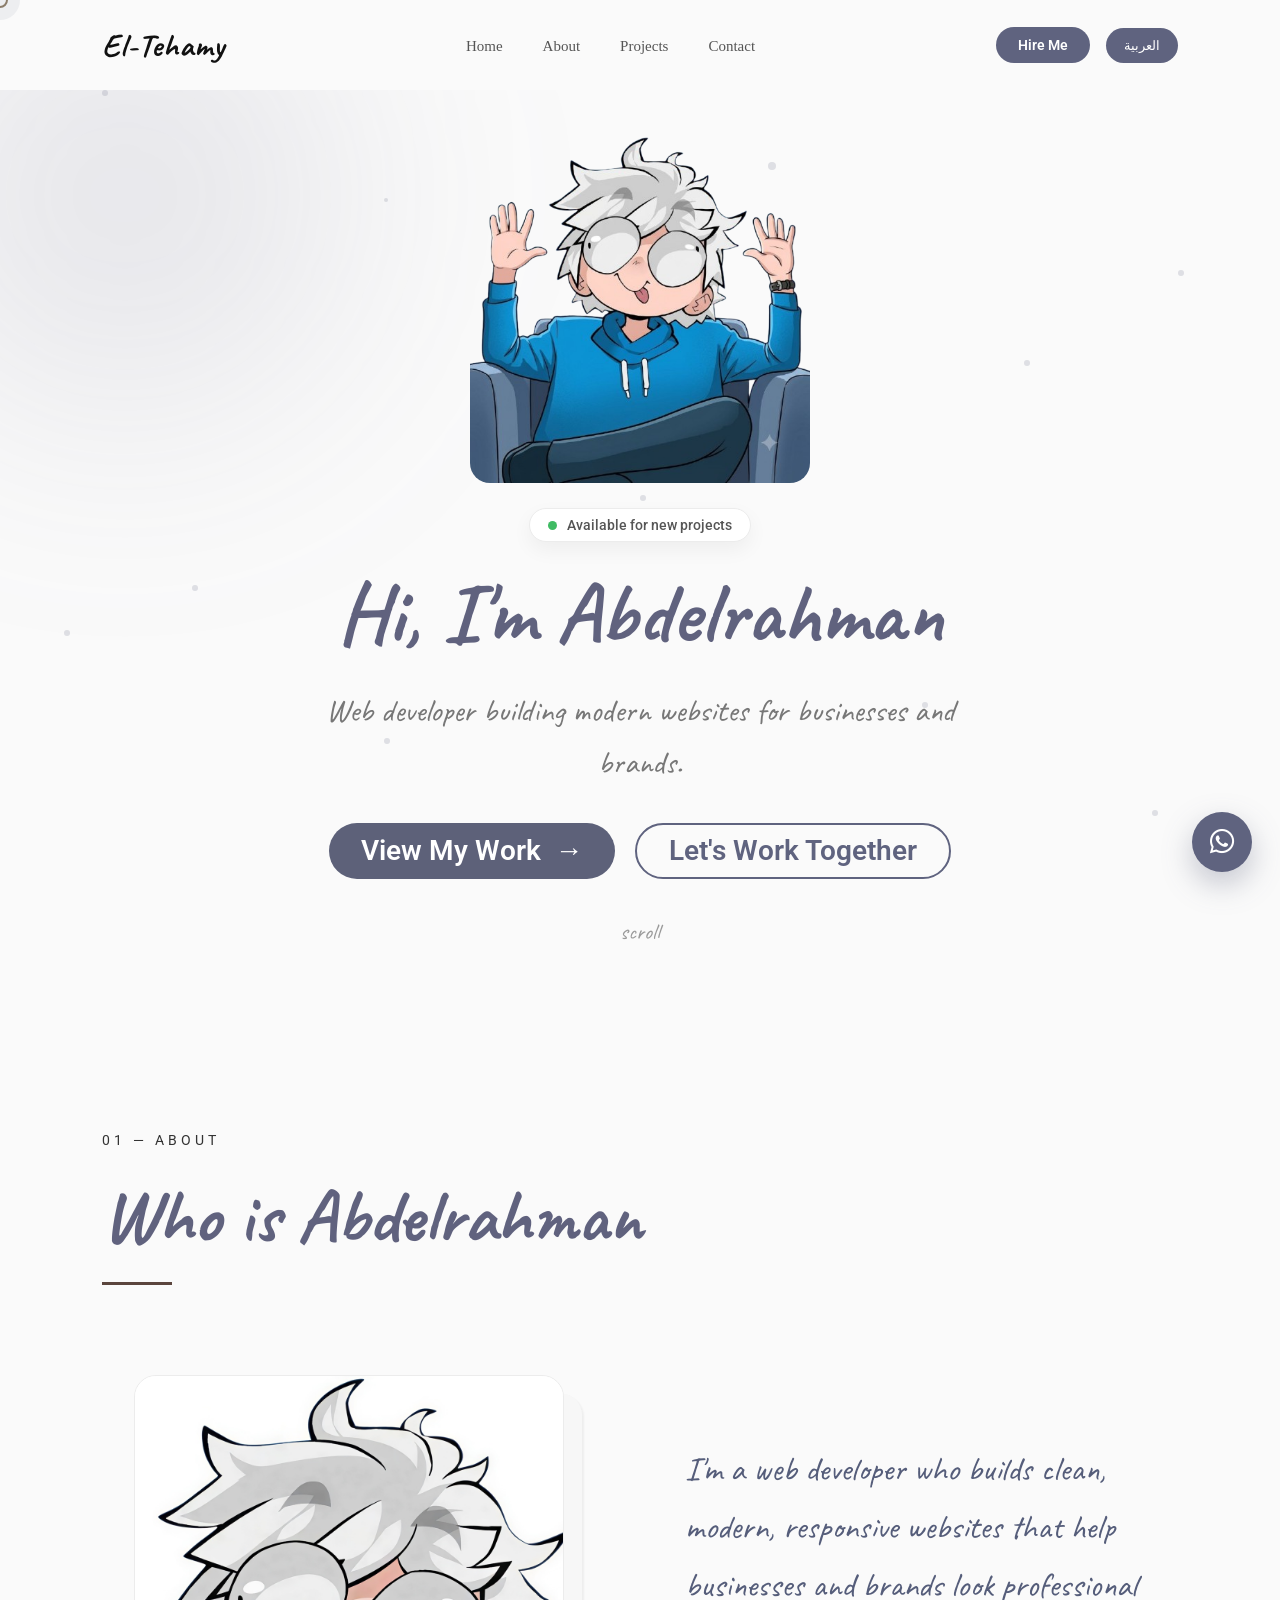
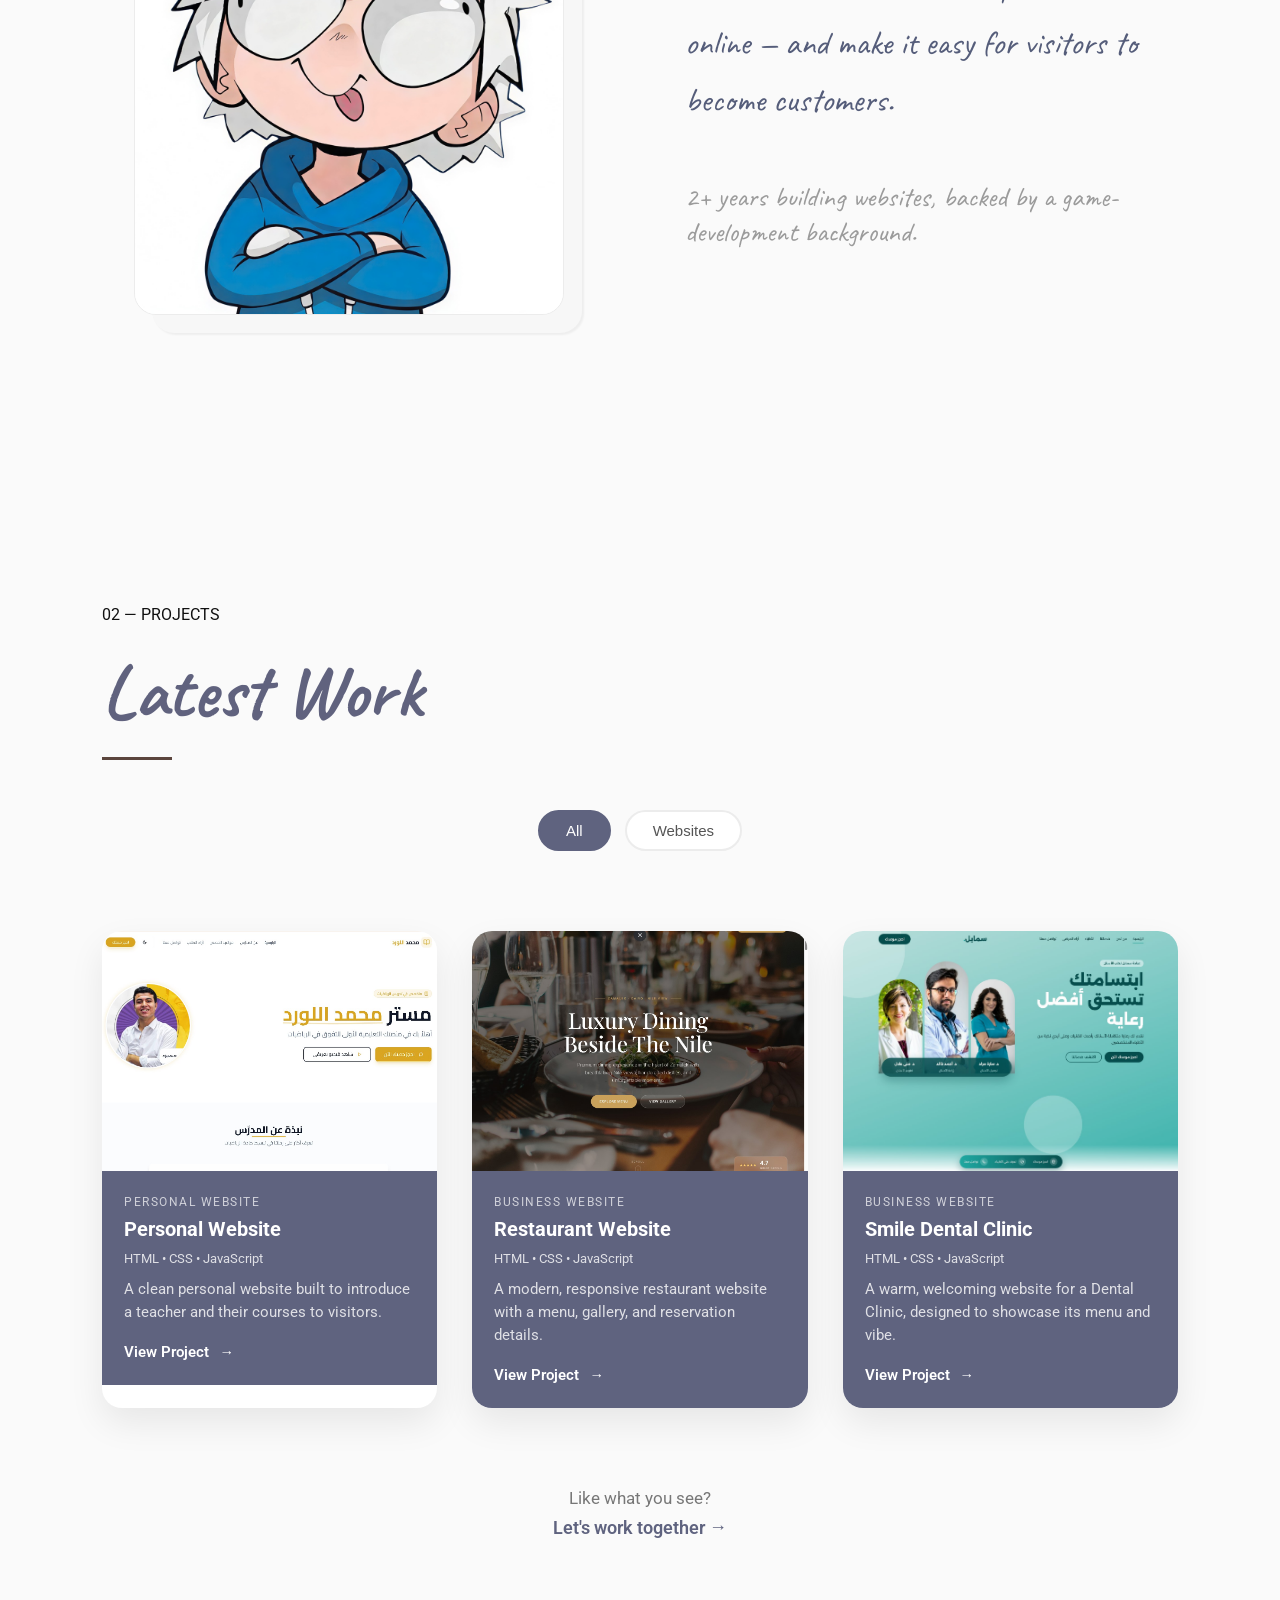
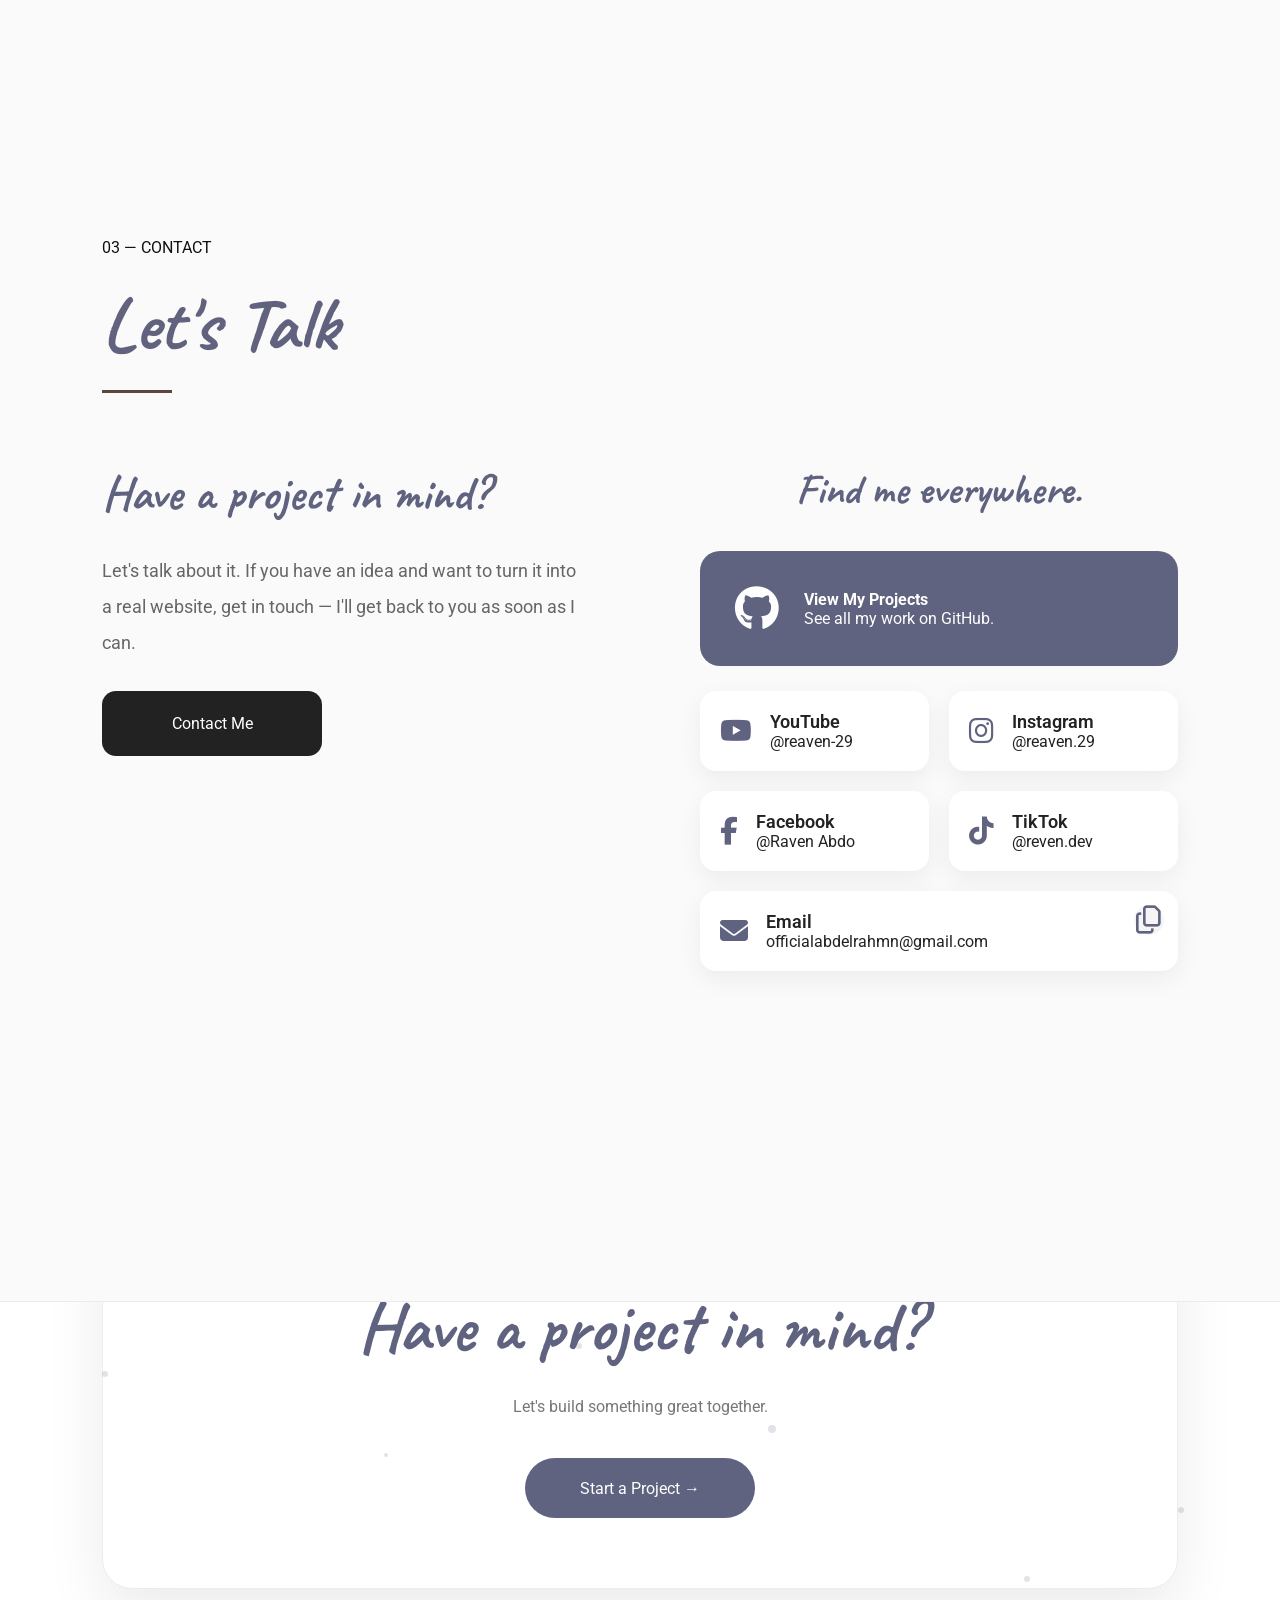
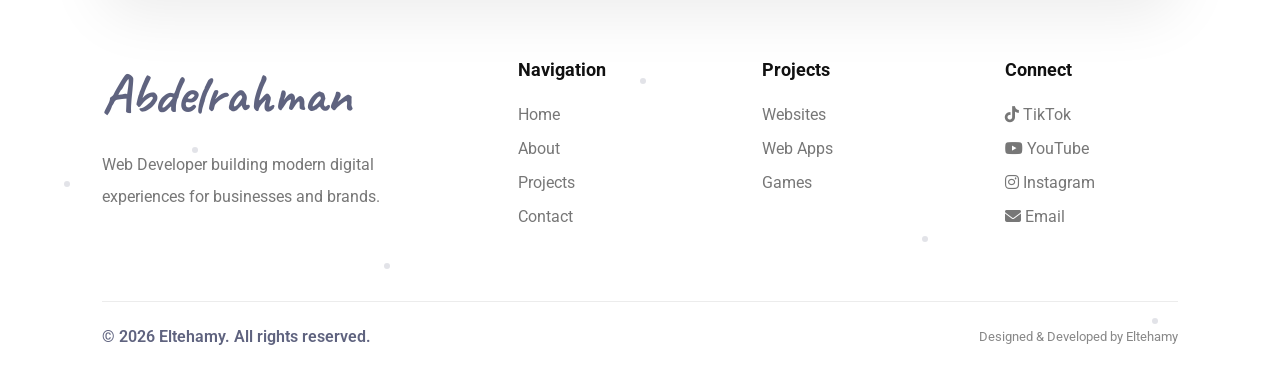
<file: index.html>
<!DOCTYPE html>
<html lang="en" dir="ltr">

<head>
    <meta charset="UTF-8">
    <meta name="viewport" content="width=device-width, initial-scale=1.0">
    <!-- ================= SEO ================= -->
    <title>El-Tehamy (Abdo El-Tehamy) — Web Developer | مطور مواقع</title>
    <meta name="description" content="Reaven (Raven Abdo) is a web developer building modern, responsive websites for businesses and brands. ريفن مطور مواقع بيعمل مواقع حديثة ومتجاوبة للشركات والبراندات. HTML, CSS, JavaScript.">
    <meta name="keywords" content="Reaven, Raven Abdo, Reaven dev, reven.dev, reaven.29, web developer, front-end developer, freelance web developer, portfolio, responsive websites, مطور مواقع, مطور ويب, ريفن, ريفن مطور مواقع, تصميم مواقع, مصر">
    <meta name="author" content="Reaven">
    <meta name="robots" content="index, follow, max-image-preview:large, max-snippet:-1">
    <meta name="theme-color" content="#5f637f">

    <!-- Open Graph (Facebook, WhatsApp, LinkedIn previews) -->
    <meta property="og:type" content="website">
    <meta property="og:site_name" content="Reaven">
    <meta property="og:title" content="Reaven — Web Developer | مطور مواقع">
    <meta property="og:description" content="Modern, responsive websites for businesses and brands. مواقع حديثة ومتجاوبة للشركات والبراندات.">
    <meta property="og:image" content="images/hero.png">
    <meta property="og:locale" content="en_US">
    <meta property="og:locale:alternate" content="ar_EG">

    <!-- Twitter Card -->
    <meta name="twitter:card" content="summary_large_image">
    <meta name="twitter:title" content="Reaven — Web Developer | مطور مواقع">
    <meta name="twitter:description" content="Modern, responsive websites for businesses and brands.">
    <meta name="twitter:image" content="images/hero.png">

    <!-- Structured data: tells Google who "Reaven" is and links all official profiles -->
    <script type="application/ld+json">
    {
        "@context": "https://schema.org",
        "@type": "Person",
        "name": "Reaven",
        "alternateName": ["Raven Abdo", "Reaven Dev", "reven.dev", "reaven.29"],
        "jobTitle": "Web Developer",
        "description": "Web developer building modern, responsive websites for businesses and brands.",
        "image": "images/hero.png",
        "email": "mailto:officialabdelrahmn@gmail.com",
        "knowsAbout": ["Web Development", "HTML", "CSS", "JavaScript", "Responsive Design", "Game Development"],
        "sameAs": [
            "https://www.tiktok.com/@reven.dev",
            "https://www.youtube.com/@reaven-29",
            "https://www.instagram.com/reaven.29",
            "https://www.facebook.com/profile.php?id=61594599294564"
        ]
    }
    </script>

    <!-- Set language/direction before first paint to avoid flash -->
    <script>
        (function () {
            var lang = localStorage.getItem('reaven-lang') || 'en';
            document.documentElement.lang = lang;
            document.documentElement.dir = lang === 'ar' ? 'rtl' : 'ltr';
        })();
    </script>

    <!-- Google Fonts -->
    <link rel="preconnect" href="https://fonts.googleapis.com">
    <link rel="preconnect" href="https://fonts.gstatic.com" crossorigin>
    <link
        href="https://fonts.googleapis.com/css2?family=Caveat:wght@400;500;700&family=Roboto:wght@300;400;500&family=Tajawal:wght@400;500;700&display=swap"
        rel="stylesheet">

    <!-- Font Awesome (icons used across the site) -->
    <link rel="stylesheet" href="https://cdnjs.cloudflare.com/ajax/libs/font-awesome/6.5.1/css/all.min.css">

    <!-- Stylesheet -->
    <link rel="stylesheet" href="css/style.css">

    <link rel="icon" href="images/hero.png">
</head>

<body>

    <!-- ================= PAGE LOADER ================= -->
    <div id="loader">
        <div class="loader-content">
            <div class="loader-circle"></div>
            <h2>El-Tehamy</h2>
        </div>
    </div>

    <!-- ================= CUSTOM CURSOR ================= -->
    <div class="cursor"></div>
    <div class="cursor-blur"></div>

    <!-- ================= SCROLL PROGRESS BAR ================= -->
    <div id="progress-bar"></div>

    <header>

        <div class="footer-particles">
            <span></span><span></span><span></span><span></span>
            <span></span><span></span><span></span><span></span>
            <span></span><span></span><span></span><span></span>
        </div>

        <!-- ================= NAVBAR ================= -->
        <nav class="navbar">

            <div class="logo">El-Tehamy</div>

            <ul class="nav-links">
                <li><a href="#home" data-i18n="nav.home">Home</a></li>
                <li><a href="#About" data-i18n="nav.about">About</a></li>
                <li><a href="#projects" data-i18n="nav.projects">Projects</a></li>
                <li><a href="#contact" data-i18n="nav.contact">Contact</a></li>
            </ul>

            <div class="navbar-actions">
                <a href="#contact" class="nav-cta" data-i18n="nav.cta">Hire Me</a>
                <button id="langBtn" class="lang-btn" aria-label="Switch language">العربية</button>
                <button class="menu-toggle" aria-label="Open menu" aria-expanded="false">☰</button>
            </div>

        </nav>

        <!-- ================= HERO SECTION ================= -->
        <section class="hero" id="home">

            <div class="hero-image">
                <img src="images/hero.png" alt="Reaven (Raven Abdo) — web developer cartoon avatar" id="heroImg" width="340" height="340">
            </div>

            <div class="status-badge">
                <span class="status-dot"></span>
                <span data-i18n="hero.status">Available for new projects</span>
            </div>

            <h1>
                <span id="heroGreeting">Hi, I'm</span> <span class="name">Abdelrahman</span>
            </h1>

            <p data-i18n="hero.subtitle">Web developer building modern websites for businesses and brands.</p>

            <div class="hero-actions">
                <a href="#projects" class="btn">
                    <span data-i18n="hero.ctaPrimary">View My Work</span>
                    <span class="arrow"></span>
                </a>
                <a href="#contact" class="btn btn-outline">
                    <span data-i18n="hero.ctaSecondary">Let's Work Together</span>
                </a>
            </div>

            <div class="scrol">
                <p data-i18n="hero.scroll">scroll</p>
            </div>

        </section>


        <!-- ================= ABOUT SECTION ================= -->
        <section class="about reveal" id="About">

            <div class="section-title">
                <span class="section-number" data-i18n="about.label">01 — ABOUT</span>
                <h2><span id="aboutTitlePrefix">Who is</span> <span class="name">Abdelrahman</span></h2>
                <div class="line"></div>
            </div>

            <div class="about-container">

                <div class="about-image">
                    <div class="image-card">
                        <img src="images/about.jpg" id="aboutImg" alt="Reaven, web developer">
                    </div>
                </div>

                <div class="about-content">
                    <p class="about-text" data-i18n="about.text">
                        I'm a web developer who builds clean, modern, responsive websites that help
                        businesses and brands look professional online — and make it easy for
                        visitors to become customers.
                    </p>

                    <span class="author" data-i18n="about.highlight">
                        2+ years building websites, backed by a game-development background.
                    </span>
                </div>

            </div>

        </section>


        <!-- ================= PROJECTS SECTION ================= -->
        <section class="projects reveal" id="projects">

            <div class="section-title">
                <span data-i18n="projects.label">02 — PROJECTS</span>
                <h2 data-i18n="projects.title">Latest Work</h2>
                <div class="line"></div>
            </div>

            <div class="project-categories" id="projectCategories" role="tablist" aria-label="Project categories"></div>

            <div class="projects-grid" id="projectsGrid"></div>

            <div class="projects-empty" id="projectsEmpty" hidden>
                <p data-i18n="projects.emptyState">More projects in this category are coming soon.</p>
            </div>

            <div class="projects-followup">
                <p data-i18n="projects.followupText">Like what you see?</p>
                <a href="#contact" class="text-link">
                    <span data-i18n="projects.followupLink">Let's work together</span>
                    <span class="arrow"></span>
                </a>
            </div>

        </section>


        <!-- ================= CONTACT SECTION ================= -->
        <section class="contact reveal" id="contact">

            <div class="section-title">
                <span data-i18n="contact.label">03 — CONTACT</span>
                <h2 data-i18n="contact.title">Let's Talk</h2>
                <div class="line"></div>
            </div>

            <div class="contact-wrapper">

                <!-- Left column -->
                <div class="contact-left">
                    <h3 data-i18n="contact.heading">Have a project in mind?</h3>

                    <p data-i18n="contact.text">
                        Let's talk about it. If you have an idea and want to turn it into a real
                        website, get in touch — I'll get back to you as soon as I can.
                    </p>

                    <a href="mailto:officialabdelrahmn@gmail.com" class="contact-btn" data-i18n="contact.button">Contact Me</a>
                </div>

                <!-- Right column -->
                <div class="contact-right">
                    <h3 class="find" data-i18n="contact.findMe">Find me everywhere.</h3>

                    <a href="#projects" class="main-card">
                        <i class="fa-brands fa-github" aria-hidden="true"></i>
                        <div>
                            <h4 data-i18n="contact.viewProjects">View My Projects</h4>
                            <p data-i18n="contact.viewProjectsDesc">See all my work on GitHub.</p>
                        </div>
                    </a>

                    <div class="social-grid">

                        <a href="https://www.youtube.com/@reaven-29" target="_blank" class="social-card">
                            <i class="fa-brands fa-youtube" aria-hidden="true"></i>
                            <div>
                                <h5 data-i18n="contact.linkedin">YouTube</h5>
                                <span>@reaven-29</span>
                            </div>
                        </a>

                        <a href="https://www.instagram.com/reaven.29" target="_blank" class="social-card">
                            <i class="fa-brands fa-instagram" aria-hidden="true"></i>
                            <div>
                                <h5 data-i18n="contact.instagram">Instagram</h5>
                                <span>@reaven.29</span>
                            </div>
                        </a>

                        <a href="https://www.facebook.com/profile.php?id=61594599294564" class="social-card">
                            <i class="fa-brands fa-facebook-f"></i>
                            <div>
                                <h5 data-i18n="contact.twitter">Facebook</h5>
                                <span>@Raven Abdo </span>
                            </div>
                        </a>

                        <a href="https://www.tiktok.com/@reven.dev" target="_blank" rel="noopener me" class="social-card">
                            <i class="fa-brands fa-tiktok" aria-hidden="true"></i>
                            <div>
                                <h5 data-i18n="contact.tiktok">TikTok</h5>
                                <span>@reven.dev</span>
                            </div>
                        </a>

                        <a href="mailto:officialabdelrahmn@gmail.com" class="social-card" id="emailCard" data-email="officialabdelrahmn@gmail.com">
                            <i class="fa-solid fa-envelope" aria-hidden="true"></i>
                            <div>
                                <h5 data-i18n="contact.email">Email</h5>
                                <span>officialabdelrahmn@gmail.com</span>
                            </div>
                            <button type="button" class="copy-btn" id="copyEmailBtn" aria-label="Copy email address">
                                <i class="fa-regular fa-copy" aria-hidden="true"></i>
                            </button>
                        </a>

                    </div>
                </div>

            </div>

        </section>


        <!-- ================= FOOTER ================= -->
        <footer>

            <!-- CTA -->
            <div class="footer-cta">
                <h2 data-i18n="footer.ctaHeading">Have a project in mind?</h2>
                <p data-i18n="footer.ctaText">Let's build something great together.</p>
                <a href="#contact" class="footer-btn">
                    <span data-i18n="footer.ctaButton">Start a Project</span>
                    <span class="arrow"></span>
                </a>
            </div>

            <!-- Main footer content -->
            <div class="footer-content">

                <!-- Logo -->
                <div class="footer-column">
                    <h3 class="footer-logo">Abdelrahman</h3>
                    <p data-i18n="footer.tagline">
                        Web Developer building modern digital experiences for businesses and brands.
                    </p>
                </div>

                <!-- Navigation -->
                <div class="footer-column">
                    <h4 data-i18n="footer.navHeading">Navigation</h4>
                    <ul>
                        <li><a href="#home" data-i18n="nav.home">Home</a></li>
                        <li><a href="#About" data-i18n="nav.about">About</a></li>
                        <li><a href="#projects" data-i18n="nav.projects">Projects</a></li>
                        <li><a href="#contact" data-i18n="nav.contact">Contact</a></li>
                    </ul>
                </div>

                <!-- Projects -->
                <div class="footer-column">
                    <h4 data-i18n="footer.projectsHeading">Projects</h4>
                    <ul>
                        <li><a href="#projects" data-filter-link="websites" data-i18n="category.websites">Websites</a></li>
                        <li><a href="#projects" data-filter-link="webapps" data-i18n="category.webapps">Web Apps</a></li>
                        <li><a href="#projects" data-filter-link="games" data-i18n="category.games">Games</a></li>
                    </ul>
                </div>

                <!-- Connect -->
                <div class="footer-column">
                    <h4 data-i18n="footer.connectHeading">Connect</h4>
                    <ul>
                        <li><a href="https://www.tiktok.com/@el.tehamy" target="_blank" rel="noopener me"><i class="fa-brands fa-tiktok" aria-hidden="true"></i> TikTok</a></li>
                        <li><a href="https://www.youtube.com/@el.tehamy" target="_blank" rel="noopener me"><i class="fa-brands fa-youtube" aria-hidden="true"></i> YouTube</a></li>
                        <li><a href="https://www.instagram.com/reaven.29" target="_blank" rel="noopener me"><i class="fa-brands fa-instagram" aria-hidden="true"></i> Instagram</a></li>
                        <li><a href="mailto:officialabdelrahmn@gmail.com"><i class="fa-solid fa-envelope" aria-hidden="true"></i> Email</a></li>
                    </ul>
                </div>

            </div>

            <!-- Bottom bar -->
            <div class="footer-bottom">
                <p><span data-i18n="footer.copyright">© 2026 Reaven. All rights reserved.</span></p>
                <p class="footer-credit" data-i18n="footer.credit">Designed &amp; Developed by Reaven</p>
            </div>

            <!-- Decorative floating particles -->
            <div class="footer-particles">
                <span></span><span></span><span></span><span></span>
                <span></span><span></span><span></span><span></span>
                <span></span><span></span><span></span><span></span>
            </div>

        </footer>

    </header>

    <!-- ================= QUICK CONTACT (WhatsApp) =================
         NOTE: set your real WhatsApp number in js/script.js
         (look for the WHATSAPP_NUMBER constant near the top). -->
    <a href="#" target="_blank" rel="noopener" class="whatsapp-float" id="whatsappFloat"
        data-whatsapp-link aria-label="Chat on WhatsApp">
        <i class="fa-brands fa-whatsapp" aria-hidden="true"></i>
    </a>

    <!-- ================= BACK TO TOP ================= -->
    <button type="button" class="back-to-top" id="backToTop" aria-label="Back to top">
        <i class="fa-solid fa-arrow-up" aria-hidden="true"></i>
    </button>

    <!-- ================= TOAST NOTIFICATION ================= -->
    <div class="toast" id="toast" role="status" aria-live="polite"></div>

    <!-- ================= MOBILE STICKY CONTACT BAR ================= -->
    <div class="mobile-contact-bar" id="mobileContactBar">
        <a href="#" target="_blank" rel="noopener" class="mobile-contact-btn whatsapp" data-whatsapp-link>
            <i class="fa-brands fa-whatsapp" aria-hidden="true"></i>
            <span data-i18n="mobileBar.whatsapp">WhatsApp</span>
        </a>
        <a href="mailto:officialabdelrahmn@gmail.com" class="mobile-contact-btn email">
            <i class="fa-solid fa-envelope" aria-hidden="true"></i>
            <span data-i18n="mobileBar.email">Email</span>
        </a>
    </div>

    <!-- Script -->
    <script src="js/script.js"></script>

</body>

</html>
</file>
<file: css/style.css>
/* =========================================================
   REAVEN - PORTFOLIO STYLESHEET
   -----------------------------------------------------------
   Table of Contents:
   1.  Reset & Base (incl. global overflow safety, image sizing,
       text wrapping, and custom scrollbar)
   2.  Navbar
   3.  Hero Section
   4.  Buttons
   5.  About Section
   6.  Projects Section
   7.  Contact Section
   8.  Custom Cursor
   9.  Scroll Progress Bar
   10. Reveal on Scroll Animation
   11. Loader
   12. Hero Entrance Animation
   13. Footer
   14. Footer Particles
   15. lang btn
   16. Hero Actions & Secondary Button
   17. Project Categories & Card Meta
   18. Projects Followup / Empty State
   19. Accessibility (focus states, reduced-motion touch fallback)
   20. RTL Support (Arabic)
   21. Nav CTA Button
   22. Hero Status Badge
   23. Email Copy Button
   24. WhatsApp Floating Button
   25. Back to Top Button
   26. Toast Notification
   27. Mobile Sticky Contact Bar
   ========================================================= */


/* =========================================================
   1. RESET & BASE
   ========================================================= */

* {
    margin: 0;
    padding: 0;
    box-sizing: border-box;
}

html {
    scroll-behavior: smooth;
    overflow-x: hidden; /* safety net only — every known overflow source below is fixed at its root */
}

body {
    width: 100%;
    max-width: 100%;
    overflow-x: hidden; /* safety net only — every known overflow source below is fixed at its root */

    font-family: 'Roboto', sans-serif;
    background: #fafafa;
    color: #111;
    padding-top: 90px; /* offset for fixed navbar */
    cursor: none;       /* custom cursor replaces default */
}

/* Images/videos never exceed their container, whatever size the source file is */
img,
video,
svg {
    max-width: 100%;
    height: auto;
}

/* Long words/URLs (especially in Arabic headings) wrap instead of pushing the layout wide */
h1, h2, h3, h4, h5, h6,
p, span, a, li, button {
    overflow-wrap: break-word;
    word-wrap: break-word;
}

/* Custom scrollbar — matches the site's existing accent colors */
::-webkit-scrollbar {
    width: 10px;
}

::-webkit-scrollbar-track {
    background: #fafafa;
}

::-webkit-scrollbar-thumb {
    background: #5f637f;
    border-radius: 10px;
    border: 2px solid #fafafa;
}

::-webkit-scrollbar-thumb:hover {
    background: #5b453d;
}

html {
    scrollbar-width: thin;
    scrollbar-color: #5f637f #fafafa;
}

/* Applied via JS when Arabic is active */
body.font-ar {
    font-family: 'Tajawal', sans-serif;
}

body.font-ar .logo,
body.font-ar .hero h1,
body.font-ar .hero p,
body.font-ar .section-title h2,
body.font-ar .about-text,
body.font-ar .author,
body.font-ar .contact-left h3,
body.font-ar .find,
body.font-ar .footer-cta h2,
body.font-ar .footer-logo,
body.font-ar .loader-content h2 {
    font-family: 'Tajawal', sans-serif;
}

.social-card h5 {
    display: flex;
    align-items: center;
    gap: 10px;
    font-size: 18px;
    font-weight: 600;
}

.social-card h5 i {
    font-size: 20px;
    color: #fff; /* أو لون الـ Accent */
}

ul {
    list-style: none;
}

a,
button,
.project-card {
    cursor: none; /* custom cursor replaces default */
}


/* =========================================================
   2. NAVBAR
   ========================================================= */

.navbar {
    position: fixed;
    top: 0;
    left: 0;
    width: 100%;
    height: 90px;

    display: flex;
    justify-content: space-between;
    align-items: center;
    padding: 0 8%;

    background: rgba(250, 250, 250, .75);
    backdrop-filter: blur(18px);
    -webkit-backdrop-filter: blur(18px);

    z-index: 9999;
    transition: .35s;
}

/* Applied via JS when the page is scrolled past 50px */
.navbar.active {
    height: 75px;
    background: rgba(255, 255, 255, .9);
    box-shadow: 0 10px 35px rgba(245, 245, 245, 0.08);
}

.logo {
    font-family: 'Caveat', cursive;
    font-size: 32px;
    font-weight: 700;
    letter-spacing: 1px;
}

.nav-links {
    display: flex;
    gap: 40px;
    list-style: none;
}

.nav-links a {
    text-decoration: none;
    color: #555;
    font-size: 15px;
    font-family: cursive;
    transition: .5s;
}

.nav-links a:hover {
    color: #000;
    border-bottom: 2px solid #000;
}

.navbar-actions {
    display: flex;
    align-items: center;
    gap: 16px;
}


/* =========================================================
   3. HERO SECTION
   ========================================================= */

/* =========================================================
   HERO SECTION
   ========================================================= */

.hero{
    position:relative;
    overflow-x:hidden;
    max-width:100%;

    min-height: calc(100vh - 90px);
    min-height: calc(100svh - 90px);

    display:flex;
    flex-direction:column;
    justify-content:center;
    align-items:center;

    text-align:center;

    padding:40px 8%;
    gap:25px;
}

.hero::before{
    content:"";
    position:absolute;
    width:min(450px,70vw);
    height:min(450px,70vw);
    background:#5f637f20;
    filter:blur(120px);
    border-radius:50%;
    top:-120px;
    left:-100px;
    z-index:-1;
    pointer-events:none;
}

.hero-image{
    display:flex;
    justify-content:center;
    align-items:center;
    max-width:100%;
}

.hero-image img{
    width:min(340px,85vw);
    border-radius:20px;
    display:block;
}

.hero h1{
    font-family:'Caveat',cursive;
    font-size:clamp(2.6rem,7vw,5.3rem);
    font-weight:700;
    line-height:1.1;
}

.hero h1 span{
    color:#60627e;
}

.hero p{
    width:min(650px,100%);
    font-family:'Caveat',cursive;
    font-size:clamp(1.2rem,3vw,2rem);
    color:#777;
    line-height:1.6;
}

.scrol{
    margin-top:10px;
}

.scrol p{
    color:#9a9a9a;
    font-size:clamp(1rem,2vw,1.4rem);
    text-align:center;
}

/* Hero entrance animation now lives in one place only —
   see "12. HERO ENTRANCE ANIMATION" below (this duplicate
   ruleset was removed to avoid conflicting definitions). */


/* =========================================================
   4. BUTTONS
   ========================================================= */

.btn {
    margin-top: 35px;
    padding: 0 32px;
    min-width: 200px;
    height: 56px;
    border-radius: 50px;

    background: #5d6179;

    display: flex;
    justify-content: center;
    align-items: center;
    gap: 10px;

    text-decoration: none;
    color: #fff;
    font-size: 16px;
    font-weight: 600;
    white-space: nowrap;

    transition: .5s;
}

.btn:hover {
    transform: translateY(-4px);
    background-color: #5b453d;
    transform:translateX(6px);
    box-shadow: 0 15px 35px rgba(95, 99, 127, .25);
}

.btn span {
    font-size: 28px;
    transition: 0.3s;
}


/* =========================================================
   5. ABOUT SECTION
   ========================================================= */

.about {
    width: 100%;
    padding: 140px 8%;
}

.section-number {
    font-size: 14px;
    letter-spacing: 4px;
    color: #333;
}

.section-title h2 {
    margin-top: 20px;
    font-family: 'Caveat', cursive;
    font-size: 75px;
    font-weight: 700;
    color: #60627e;
}

.section-title h2 span {
    color: #60627e;
}

.line {
    width: 70px;
    height: 3px;
    margin-top: 18px;
    background: #5b453d;
}

.about-container {
    margin-top: 90px;
    display: flex;
    justify-content: space-between;
    align-items: center;
    gap: 90px;
}

.about-image {
    flex: 1;
    min-width: 0;
    display: flex;
    justify-content: center;
}

.image-card {
    position: relative;
    width: min(430px, 100%);
    aspect-ratio: 430 / 540;

    background: #fff;
    border-radius: 22px;
    border: 1px solid #ececec;

    box-shadow:
        18px 18px 0 #f7f7f7,
        20px 20px 2px rgba(0, 0, 0, .05);

    overflow: hidden;
}

.image-card img {
    width: 100%;
    height: 100%;
    object-fit: cover;
}

.about-content {
    flex: 1;
    min-width: 0;
}

.about-text {
    font-family: 'Caveat', cursive;
    font-size: 34px;
    line-height: 1.7;
    color: #555d7a;
}

.author {
    display: block;
    margin-top: 50px;
    font-size: 28px;
    font-family: 'Caveat', cursive;
    color: #9b9b9b;
}


/* =========================================================
   6. PROJECTS SECTION
   ========================================================= */

.projects {
    padding: 150px 8%;
}

.projects-grid {
    margin-top: 80px;
    display: grid;
    grid-template-columns: repeat(3, 1fr);
    gap: 35px;
}

.project-card {
    text-decoration: none;
    overflow: hidden;
    border-radius: 20px;
    background: white;
    box-shadow: 0 15px 35px rgba(0, 0, 0, .08);
    transition: .35s;
    transform-style: preserve-3d; /* needed for JS 3D tilt effect */
}

.card-image {
    height: 240px;
    overflow: hidden;
}

.card-image img {
    width: 100%;
    height: 100%;
    object-fit: cover;
    transition: .5s;
}

.card-content {
    background: #5f637f;
    padding: 24px 22px;
    color: white;
    display: flex;
    flex-direction: column;
    gap: 6px;
}

.card-content h3 {
    margin: 2px 0 4px;
    font-size: 20px;
}

.card-content p {
    opacity: .8;
}

.card-type {
    display: inline-block;
    font-size: 12px;
    letter-spacing: 1.5px;
    text-transform: uppercase;
    opacity: .7;
}

.card-tech {
    font-size: 13px;
    opacity: .65;
}

.card-desc {
    margin-top: 6px;
    font-size: 14.5px;
    line-height: 1.6;
    opacity: .9;
}

.card-link {
    display: inline-flex;
    align-items: center;
    gap: 6px;
    margin-top: 14px;
    font-weight: 600;
    font-size: 14.5px;
    transition: gap .3s;
}

.project-card:hover .card-link {
    gap: 10px;
}

/* Extra project cards, revealed by the "Show More" button in script.js */
.hidden {
    display: none;
}

#showMore {
    display: block;
    margin: 70px auto;
    width: 240px;
    height: 65px;
    border-radius: 40px;

    background: none;
    border: 2px solid #5f637f;
    cursor: pointer;
    font-size: 18px;
    transition: .3s;
}

#showMore:hover {
    background: #5f637f;
    color: white;
}


/* =========================================================
   7. CONTACT SECTION
   ========================================================= */

.contact {
    padding: 150px 8%;
}

.contact-wrapper {
    margin-top: 70px;
    display: grid;
    grid-template-columns: 1fr 1fr;
    gap: 120px;
    align-items: flex-start;
}

.contact-left h3 {
    font-family: 'Caveat', cursive;
    font-size: 48px;
    color: #5f637f;
}

.contact-left p {
    margin: 30px 0;
    line-height: 2;
    color: #666;
    font-size: 18px;
}

.contact-btn {
    display: inline-flex;
    align-items: center;
    justify-content: center;
    width: 220px;
    height: 65px;
    border-radius: 14px;

    background: #222;
    color: white;
    text-decoration: none;
    transition: .35s;
}

.contact-btn:hover {
    transform: translateY(-5px);
}

.find {
    margin-bottom: 35px;
    text-align: center;
    font-family: 'Caveat', cursive;
    font-size: 42px;
    color: #5f637f;
}

.main-card {
    display: flex;
    align-items: center;
    gap: 25px;

    background: #5f637f;
    color: white;
    padding: 35px;
    border-radius: 20px;
    text-decoration: none;
    transition: .35s;
}

.main-card i {
    font-size: 45px;
}

.social-grid {
    display: grid;
    grid-template-columns: repeat(2, 1fr);
    gap: 20px;
    margin-top: 25px;
}

.social-card {
    display: flex;
    align-items: center;
    gap: 18px;
    padding: 20px;
    border-radius: 16px;

    background: white;
    text-decoration: none;
    color: #222;
    box-shadow: 0 8px 25px rgba(0, 0, 0, .06);
    transition: .35s;
}

.social-card:hover {
    transform: translateY(-8px);
}

/* With 5 cards, let the last one (Email) span the full row */
.social-grid .social-card:last-child:nth-child(odd) {
    grid-column: 1 / -1;
}

.social-card i {
    font-size: 28px;
    color: #5f637f;
}


/* =========================================================
   8. CUSTOM CURSOR
   ========================================================= */

.cursor {
    width: 16px;
    height: 16px;
    border: 2px solid #8b7d6b;
    border-radius: 50%;

    position: fixed;
    left: 0;
    top: 0;
    transform: translate(-50%, -50%);

    pointer-events: none;
    z-index: 999999;

    transition:
        width .25s,
        height .25s,
        border .25s,
        background .25s;
}

.cursor-blur {
    width: 40px;
    height: 40px;
    background: rgba(95, 99, 127, .08);
    border-radius: 50%;

    position: fixed;
    left: 0;
    top: 0;
    transform: translate(-50%, -50%);

    pointer-events: none;
    z-index: 999998;
    transition: .08s linear;
}


/* =========================================================
   9. SCROLL PROGRESS BAR
   ========================================================= */

#progress-bar {
    position: fixed;
    top: 0;
    left: 0;
    height: 4px;
    width: 0;

    background: #5f637f;
    z-index: 9999999;
    transition: .1s;
}


/* =========================================================
   10. REVEAL ON SCROLL ANIMATION
   ========================================================= */

.reveal {
    opacity: 0;
    transform: translateY(80px);
    transition:
        opacity .9s ease,
        transform .9s ease;
}

.reveal.active {
    opacity: 1;
    transform: translateY(0);
}


/* =========================================================
   11. LOADER
   ========================================================= */

#loader {
    position: fixed;
    inset: 0;
    background: #fafafa;

    display: flex;
    justify-content: center;
    align-items: center;

    z-index: 999999999;
    transition: opacity .7s ease, visibility .7s ease;
}

#loader.hide {
    opacity: 0;
    visibility: hidden;
}

.loader-content {
    display: flex;
    flex-direction: column;
    align-items: center;
    gap: 20px;
}

.loader-circle {
    width: 70px;
    height: 70px;
    border-radius: 50%;

    border: 5px solid #ddd;
    border-top-color: #5f637f;

    animation: spin 1s linear infinite;
}

.loader-content h2 {
    font-family: 'Caveat', cursive;
    font-size: 45px;
    color: #5f637f;
    letter-spacing: 2px;
}

@keyframes spin {
    to {
        transform: rotate(360deg);
    }
}


/* =========================================================
   12. HERO ENTRANCE ANIMATION
   ========================================================= */

.hero {
    opacity: 0;
    transform: translateY(50px);
    transition: opacity 1.2s ease, transform 1.2s ease;
}

.hero.show {
    opacity: 1;
    transform: translateY(0);
}

.hero-image,
.hero h1,
.hero p,
.hero .btn,
.hero .scrol {
    opacity: 0;
    transform: translateY(40px);
    transition: all .8s ease;
}

.hero.show .hero-image {
    opacity: 1;
    transform: translateY(0);
}

.hero.show h1 {
    opacity: 1;
    transform: translateY(0);
    transition-delay: .2s;
}

.hero.show p {
    opacity: 1;
    transform: translateY(0);
    transition-delay: .4s;
}

.hero.show .btn {
    opacity: 1;
    transform: translateY(0);
    transition-delay: .6s;
}

.hero.show .scrol {
    opacity: 1;
    transform: translateY(0);
    transition-delay: .8s;
}


/* =========================================================
   13. FOOTER
   ========================================================= */

footer {
    background: #fff;
    margin-top: 180px;
    border-top: 1px solid #ececec;
    padding: 0 8% 40px;
    position: relative;
    overflow: hidden; /* keeps floating particles contained */
}

/* CTA card */
.footer-cta {
    width: 100%;
    background: #fff;
    border: 1px solid #ececec;
    border-radius: 30px;
    padding: 70px;
    text-align: center;
    margin-top: -90px;
    box-shadow: 0 25px 60px rgba(0, 0, 0, .08);
}

.footer-cta h2 {
    font-family: 'Caveat', cursive;
    font-size: 70px;
    color: #5f637f;
}

.footer-cta p {
    width: min(650px, 100%);
    margin: 20px auto 35px;
    line-height: 2;
    color: #777;
}

.footer-btn {
    display: inline-flex;
    justify-content: center;
    align-items: center;
    width: 230px;
    height: 60px;
    border-radius: 50px;

    background: #5f637f;
    color: #fff;
    text-decoration: none;
    transition: .35s;
}

.footer-btn:hover {
    transform: translateY(-6px);
    box-shadow: 0 15px 35px rgba(95, 99, 127, .2);
}

/* Columns */
.footer-content {
    display: grid;
    grid-template-columns: 2fr 1fr 1fr 1fr;
    gap: 70px;
    margin-top: 70px;
}

.footer-column h4 {
    margin-bottom: 25px;
    font-size: 18px;
}

.footer-logo {
    font-family: 'Caveat', cursive;
    font-size: 55px;
    color: #5f637f;
    margin-bottom: 20px;
}

.footer-column p {
    color: #777;
    line-height: 2;
}

.footer-column li {
    margin-bottom: 15px;
}

.footer-column a {
    color: #777;
    text-decoration: none;
    transition: .3s;
}

.footer-column a:hover {
    color: #5f637f;
    padding-left: 8px;
}

/* Social icons row (currently unused markup, kept for future use) */
.footer-social {
    display: flex;
    gap: 15px;
    margin-top: 25px;
}

.footer-social a {
    width: 48px;
    height: 48px;
    border-radius: 50%;

    background: #f5f5f5;
    display: flex;
    justify-content: center;
    align-items: center;
    color: #5f637f;
    transition: .35s;
}

.footer-social a:hover {
    background: #5f637f;
    color: #fff;
    transform: translateY(-5px);
}

/* Bottom bar */
.footer-bottom {
    margin-top: 60px;
    padding-top: 25px;
    border-top: 1px solid #ececec;

    display: flex;
    justify-content: space-between;
    align-items: center;
    flex-wrap: wrap;
    gap: 10px 20px;
}

.footer-bottom p {
    color: #888;
}

.footer-bottom span {
    color: #5f637f;
    font-weight: 600;
}


/* =========================================================
   14. FOOTER PARTICLES
   ========================================================= */

.footer-particles {
    position: absolute;
    inset: 0;
    pointer-events: none;
    z-index: 0;
}

.footer-particles span {
    position: absolute;
    width: 6px;
    height: 6px;
    background: #5f637f;
    border-radius: 50%;
    opacity: .18;
    animation: float 12s linear infinite;
}

/* Individual particle positions */
.footer-particles span:nth-child(1)  { top: 10%; left: 8%;  animation-duration: 10s; }
.footer-particles span:nth-child(2)  { top: 22%; left: 30%; width: 4px; height: 4px; }
.footer-particles span:nth-child(3)  { top: 65%; left: 15%; animation-duration: 14s; }
.footer-particles span:nth-child(4)  { top: 40%; left: 80%; }
.footer-particles span:nth-child(5)  { top: 18%; left: 60%; width: 8px; height: 8px; }
.footer-particles span:nth-child(6)  { top: 78%; left: 72%; }
.footer-particles span:nth-child(7)  { top: 55%; left: 50%; }
.footer-particles span:nth-child(8)  { top: 82%; left: 30%; }
.footer-particles span:nth-child(9)  { top: 30%; left: 92%; }
.footer-particles span:nth-child(10) { top: 90%; left: 90%; }
.footer-particles span:nth-child(11) { top: 6%;  left: 45%; }
.footer-particles span:nth-child(12) { top: 70%; left: 5%;  }

@keyframes float {
    0% {
        transform: translateY(0) scale(1);
        opacity: .15;
    }
    50% {
        transform: translateY(-30px) scale(1.4);
        opacity: .35;
    }
    100% {
        transform: translateY(0) scale(1);
        opacity: .15;
    }
}

/* =========================================================
   RESPONSIVE DESIGN
   ========================================================= */

/* Laptop */
@media (max-width:1200px){

    .hero h1{
        font-size:70px;
    }

    .hero p{
        width:100%;
        max-width:600px;
        font-size:28px;
    }

    .about-container{
        gap:60px;
    }

    .projects-grid{
        grid-template-columns:repeat(2,1fr);
    }

    .footer-content{
        grid-template-columns:repeat(2,1fr);
    }

}


/* Tablet */
@media (max-width:992px){

    body{
        padding-top:80px;
    }

    .navbar{
        height:80px;
        padding:0 5%;
    }

    .nav-links{
        gap:25px;
    }

    .hero-image img{
        width:280px;
    }

    .hero h1{
        font-size:58px;
    }

    .hero p{
        font-size:24px;
        width:90%;
    }

    .section-title h2{
        font-size:60px;
    }

    .about-container{
        flex-direction:column;
        text-align:center;
    }

    .image-card{
        width:100%;
        max-width:420px;
        height:auto;
        aspect-ratio:4/5;
        margin:auto;
    }

    .about-text{
        font-size:28px;
    }

    .projects-grid{
        grid-template-columns:repeat(2,1fr);
    }

    .contact-wrapper{
        grid-template-columns:1fr;
        gap:60px;
    }

    .footer-cta{
        padding:50px 30px;
    }

    .footer-cta h2{
        font-size:55px;
    }

    .footer-cta p{
        width:100%;
    }

}


/* Mobile */
@media (max-width:768px){

    .navbar{
        height:80px;
        padding:0 5%;
    }

    body{
        padding-top:80px;
    }

    .logo{
        font-size:28px;
    }

    .hero{
        margin-top:10px;
    }

    .hero-image img{
        width:220px;
    }

    .hero h1{
        font-size:42px;
    }

    .hero p{
        width:100%;
        font-size:20px;
    }

    .btn{
        width:180px;
        height:52px;
    }

    .about,
    .projects,
    .contact{
        padding:100px 5%;
    }

    .section-title h2{
        font-size:46px;
    }

    .about-text{
        font-size:24px;
    }

    .projects-grid{
        grid-template-columns:1fr;
    }

    .card-image{
        height:220px;
    }

    .social-grid{
        grid-template-columns:1fr;
    }

    .main-card{
        flex-direction:column;
        text-align:center;
    }

    .footer-content{
        grid-template-columns:1fr;
        text-align:center;
        gap:45px;
    }

    .footer-logo{
        font-size:45px;
    }

    .footer-bottom{
        justify-content:center;
        text-align:center;
    }

}


/* Small Mobile */
@media (max-width:480px){

    .hero-image img{
        width:180px;
    }

    .hero h1{
        font-size:34px;
    }

    .hero p{
        font-size:18px;
    }

    .section-title h2{
        font-size:36px;
    }

    .contact-left h3,
    .find{
        font-size:32px;
    }

    .footer-cta{
        padding:35px 20px;
    }

    .footer-cta h2{
        font-size:36px;
    }

    .footer-btn{
        width:100%;
    }

    .contact-btn{
        width:100%;
    }

    .btn{
        width:100%;
        max-width:280px;
    }

    .hero-actions{
        flex-direction:column;
        width:100%;
        gap:14px;
    }

    .category-btn{
        padding:8px 18px;
        font-size:14px;
    }

    .card-content{
        padding:20px 18px;
    }

    .card-content h3{
        font-size:18px;
    }

    .card-desc{
        font-size:14px;
    }

    .footer-bottom{
        flex-direction:column;
        gap:8px;
    }

}

/*=========================
    MOBILE NAVBAR
=========================*/

.menu-toggle{
    display:none;
    font-size:32px;
    cursor:pointer;
    user-select:none;
    transition:.3s;
    background:none;
    border:none;
    color:inherit;
    line-height:1;
}

/* Tablet & Mobile */

@media(max-width:768px){

    .navbar{
        position:fixed;
    }

    .menu-toggle{
        display:block;
        z-index:10001;
    }

    .nav-links{

        position:absolute;

        top:100%;
        left:0;

        width:100%;

        background:rgba(255,255,255,.95);

        backdrop-filter:blur(18px);

        flex-direction:column;

        align-items:center;

        gap:35px;

        padding:40px 0;

        transform:translateY(-30px);

        opacity:0;

        visibility:hidden;

        transition:.4s;
    }

    .nav-links.active{

        opacity:1;
        visibility:visible;
        transform:translateY(0);

    }

}

/* =========================================================
   HERO RESPONSIVE
   ========================================================= */

/* Laptop */

@media (max-width:1200px){

    .hero{
        padding:40px 6%;
    }

}

/* Tablet */

@media (max-width:992px){

    .hero{

        min-height:calc(100vh - 80px);
        min-height:calc(100svh - 80px);

        padding:50px 6%;

    }

    .hero-image img{
        width:min(300px,80vw);
    }

}

/* Mobile */

@media (max-width:768px){

    .hero{

        min-height:calc(100vh - 80px);
        min-height:calc(100svh - 80px);

        padding:30px 5%;
        gap:20px;

    }

    .hero-image img{
        width:min(240px,75vw);
    }

}

/* Small Mobile */

@media (max-width:480px){

    .hero{

        padding:20px;
        gap:18px;

    }

    .hero-image img{
        width:min(180px,70vw);
    }

}

.lang-btn{
    padding:10px 18px;
    border:none;
    border-radius:30px;
    background:#5f637f;
    color:#fff;
    cursor:pointer;
    transition:.3s;
}

.lang-btn:hover{
    transform:translateY(-3px);
}


/* =========================================================
   16. HERO ACTIONS & SECONDARY BUTTON
   ========================================================= */

.hero-actions {
    display: flex;
    flex-wrap: wrap;
    justify-content: center;
    gap: 20px;
    margin-top: 10px;
}

.hero-actions .btn {
    margin-top: 0;
}

.btn-outline {
    background: transparent;
    border: 2px solid #5f637f;
    color: #5f637f;
}

.btn-outline:hover {
    background: #5f637f;
    color: #fff;
    transform: translateY(-4px);
    box-shadow: 0 15px 35px rgba(95, 99, 127, .2);
}

/* Direction-aware arrow used across CTAs (buttons, links, cards) */
.arrow::after {
    content: "→";
    display: inline-block;
    margin-inline-start: 4px;
}

html[dir="rtl"] .arrow::after {
    content: "←";
}


/* =========================================================
   17. PROJECT CATEGORIES & CARD META
   ========================================================= */

.project-categories {
    margin-top: 50px;
    display: flex;
    flex-wrap: wrap;
    justify-content: center;
    gap: 14px;
}

.category-btn {
    padding: 10px 26px;
    border-radius: 30px;
    border: 2px solid #ececec;
    background: #fff;
    color: #555;
    font-size: 15px;
    cursor: pointer;
    transition: .3s;
}

.category-btn:hover {
    border-color: #5f637f;
    color: #5f637f;
}

.category-btn.active {
    background: #5f637f;
    border-color: #5f637f;
    color: #fff;
}


/* =========================================================
   18. PROJECTS FOLLOWUP / EMPTY STATE
   ========================================================= */

.projects-empty {
    margin-top: 60px;
    text-align: center;
    color: #888;
    font-size: 17px;
}

.projects-followup {
    margin-top: 80px;
    text-align: center;
    display: flex;
    flex-direction: column;
    align-items: center;
    gap: 8px;
}

.projects-followup p {
    color: #777;
    font-size: 17px;
}

.text-link {
    display: inline-flex;
    align-items: center;
    color: #5f637f;
    text-decoration: none;
    font-weight: 600;
    font-size: 18px;
    transition: gap .3s;
}

.text-link:hover {
    gap: 6px;
}

.footer-credit {
    color: #aaa;
    font-size: 13px;
}


/* =========================================================
   19. ACCESSIBILITY
   ========================================================= */

a:focus-visible,
button:focus-visible,
.project-card:focus-visible,
.category-btn:focus-visible {
    outline: 2px solid #5f637f;
    outline-offset: 3px;
}

/* Devices without a fine pointer (touch): disable the custom cursor
   and 3D tilt so the site behaves like a normal touch UI */
@media (hover: hover) and (pointer: fine) {
    /* Custom cursor and tilt remain active — handled in script.js */
}

body.no-hover,
body.no-hover a,
body.no-hover button,
body.no-hover .project-card {
    cursor: auto;
}

body.no-hover .cursor,
body.no-hover .cursor-blur {
    display: none;
}


/* =========================================================
   20. RTL SUPPORT (ARABIC)
   ========================================================= */

html[dir="rtl"] .footer-column a:hover {
    padding-left: 0;
    padding-right: 8px;
}

html[dir="rtl"] .lang-btn,
html[dir="rtl"] .category-btn,
html[dir="rtl"] .btn,
html[dir="rtl"] .btn-outline,
html[dir="rtl"] .contact-btn,
html[dir="rtl"] .footer-btn {
    font-family: 'Tajawal', sans-serif;
}

html[dir="rtl"] .hero h1,
html[dir="rtl"] .section-title h2,
html[dir="rtl"] .footer-cta h2,
html[dir="rtl"] .footer-logo,
html[dir="rtl"] .loader-content h2 {
    font-family: 'Tajawal', sans-serif;
}

/* Font Awesome icons must stay LTR-shaped regardless of page direction */
html[dir="rtl"] i[class*="fa-"] {
    direction: ltr;
}


/* =========================================================
   21. NAV CTA BUTTON
   ========================================================= */

.nav-cta {
    padding: 10px 22px;
    border-radius: 30px;

    background: #5f637f;
    color: #fff;
    text-decoration: none;
    font-size: 14px;
    font-weight: 600;
    white-space: nowrap;

    transition: .3s;
}

.nav-cta:hover {
    background: #5b453d;
    transform: translateY(-3px);
    box-shadow: 0 10px 25px rgba(95, 99, 127, .25);
}

@media (max-width: 480px) {
    .nav-cta {
        padding: 8px 16px;
        font-size: 13px;
    }
}


/* =========================================================
   22. HERO STATUS BADGE
   ========================================================= */

.status-badge {
    display: inline-flex;
    align-items: center;
    gap: 10px;

    padding: 8px 18px;
    border-radius: 30px;
    border: 1px solid #ececec;
    background: #fff;
    box-shadow: 0 8px 20px rgba(0, 0, 0, .05);

    font-size: 14px;
    font-weight: 500;
    color: #555;

    opacity: 0;
    transform: translateY(40px);
    transition: all .8s ease;
    transition-delay: .1s;
}

.hero.show .status-badge {
    opacity: 1;
    transform: translateY(0);
}

.status-dot {
    width: 9px;
    height: 9px;
    border-radius: 50%;
    background: #3fbb63;
    box-shadow: 0 0 0 0 rgba(63, 187, 99, .5);
    animation: status-pulse 2s infinite;
}

@keyframes status-pulse {
    0% {
        box-shadow: 0 0 0 0 rgba(63, 187, 99, .5);
    }
    70% {
        box-shadow: 0 0 0 8px rgba(63, 187, 99, 0);
    }
    100% {
        box-shadow: 0 0 0 0 rgba(63, 187, 99, 0);
    }
}


/* =========================================================
   23. EMAIL COPY BUTTON
   ========================================================= */

.social-card {
    position: relative;
}

.copy-btn {
    position: absolute;
    top: 14px;
    inset-inline-end: 14px;

    width: 30px;
    height: 30px;
    border-radius: 50%;
    border: none;

    background: #f5f5f5;
    color: #5f637f;
    font-size: 13px;

    display: flex;
    align-items: center;
    justify-content: center;

    cursor: pointer;
    transition: .3s;
}

.copy-btn:hover {
    background: #5f637f;
    color: #fff;
}


/* =========================================================
   24. WHATSAPP FLOATING BUTTON
   ========================================================= */

.whatsapp-float {
    position: fixed;
    bottom: 28px;
    inset-inline-end: 28px;

    width: 60px;
    height: 60px;
    border-radius: 50%;

    display: flex;
    justify-content: center;
    align-items: center;

    background: #5f637f;
    color: #fff;
    font-size: 28px;
    text-decoration: none;

    box-shadow: 0 12px 30px rgba(95, 99, 127, .35);
    z-index: 9998;
    transition: .3s;
}

.whatsapp-float:hover {
    background: #5b453d;
    transform: translateY(-6px) scale(1.05);
    box-shadow: 0 18px 40px rgba(95, 99, 127, .4);
}

@media (max-width: 600px) {
    .whatsapp-float {
        width: 52px;
        height: 52px;
        font-size: 24px;
        bottom: 90px; /* clears the mobile sticky contact bar */
    }
}


/* =========================================================
   25. BACK TO TOP BUTTON
   ========================================================= */

.back-to-top {
    position: fixed;
    bottom: 28px;
    inset-inline-start: 28px;

    width: 48px;
    height: 48px;
    border-radius: 50%;
    border: none;

    display: flex;
    justify-content: center;
    align-items: center;

    background: #fff;
    color: #5f637f;
    font-size: 18px;
    box-shadow: 0 10px 25px rgba(0, 0, 0, .1);

    cursor: pointer;
    z-index: 9998;

    opacity: 0;
    visibility: hidden;
    transform: translateY(15px);
    transition: .3s;
}

.back-to-top.show {
    opacity: 1;
    visibility: visible;
    transform: translateY(0);
}

.back-to-top:hover {
    background: #5f637f;
    color: #fff;
}

@media (max-width: 600px) {
    .back-to-top {
        bottom: 90px; /* clears the mobile sticky contact bar */
    }
}


/* =========================================================
   26. TOAST NOTIFICATION
   ========================================================= */

.toast {
    position: fixed;
    left: 50%;
    bottom: 40px;
    transform: translate(-50%, 20px);

    padding: 14px 26px;
    border-radius: 40px;

    background: #222;
    color: #fff;
    font-size: 14px;
    font-weight: 500;

    opacity: 0;
    visibility: hidden;
    pointer-events: none;

    z-index: 9999999;
    transition: opacity .3s ease, transform .3s ease, visibility .3s;
}

.toast.show {
    opacity: 1;
    visibility: visible;
    transform: translate(-50%, 0);
}


/* =========================================================
   27. MOBILE STICKY CONTACT BAR
   ========================================================= */

.mobile-contact-bar {
    display: none;
}

@media (max-width: 600px) {

    .mobile-contact-bar {
        position: fixed;
        left: 0;
        bottom: 0;
        width: 100%;

        display: flex;

        background: rgba(255, 255, 255, .95);
        backdrop-filter: blur(18px);
        -webkit-backdrop-filter: blur(18px);
        border-top: 1px solid #ececec;
        box-shadow: 0 -10px 25px rgba(0, 0, 0, .06);

        z-index: 9997;
        transform: translateY(100%);
        transition: transform .35s ease;
    }

    .mobile-contact-bar.show {
        transform: translateY(0);
    }

    .mobile-contact-btn {
        flex: 1;
        display: flex;
        align-items: center;
        justify-content: center;
        gap: 8px;

        padding: 16px 10px;
        text-decoration: none;
        font-size: 14px;
        font-weight: 600;
    }

    .mobile-contact-btn.whatsapp {
        color: #5f637f;
        border-inline-end: 1px solid #ececec;
    }

    .mobile-contact-btn.email {
        color: #5b453d;
    }

}
</file>
